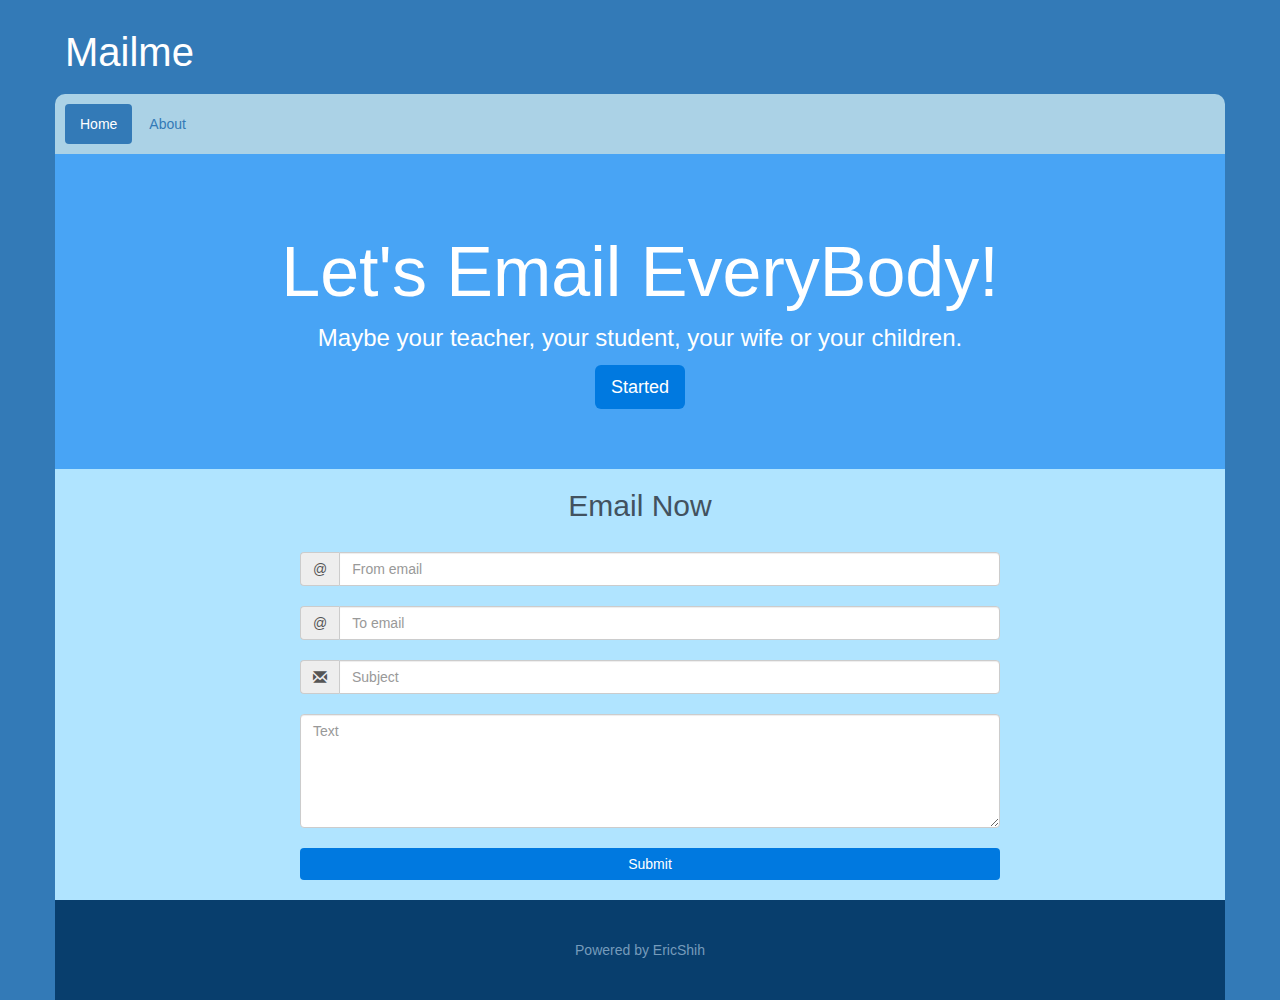
<file: index.html>
<!DOCTYPE html>
<html lang="zh-Hant-TW">
  <head>
    <meta charset="utf-8">
    <meta http-equiv="X-UA-Compatible" content="IE=edge">
    <meta name="viewport" content="width=device-width, initial-scale=1">
    <title>Mailme - the simple email app</title>
    <link rel="stylesheet" href="https://maxcdn.bootstrapcdn.com/bootstrap/3.3.1/css/bootstrap.min.css">
    <!--[if lt IE 9]>
      <script src="https://oss.maxcdn.com/html5shiv/3.7.2/html5shiv.min.js"></script>
      <script src="https://oss.maxcdn.com/respond/1.4.2/respond.min.js"></script>
    <![endif]-->
    <style>
      body{
        background-color: #337ab7;
        color: #ffffff;
      }
      .headerlogo{
        padding: 10px;
      }
      .navbara{
        padding: 10px;
        background-color: #abd2e6;
        border-top-right-radius: 10px;
        border-top-left-radius: 10px;

      }
      .threebox{
        margin-top: 20px;
        padding: 10px;
        text-align: center;
        height: 200px;
      }
      .threebox_even{
        border-right: 1px solid #e3e3e3;
        border-left: 1px solid #e3e3e3;
      }
      h1.Logo{
        font-size: 40px;
      }
      .twell{
        background-color: #48a4f5;
        color: #ffffff;
        overflow: auto;
        text-align: center;
        padding-top: 60px;
        padding-bottom: 60px;
      }
      .bwall{
        background-color: #b0e4ff;
        color: #ffffff;
      }
      .dwall{
        color: #ffffff;
        padding-top: 20px;
        padding-bottom: 20px;
        padding-left: 50px;
        padding-right: 30px;
      }
      .bigh1{
        font-size: 70px;
      }
      .leadp{
        font-size: 24px
      }
      .learnmorebtn{
        background-color: #0079e0;
        border: 0;
        color: white;
      }
      .kput{
        margin-top: 20px;
      }
      .emailnow{
        text-align: center;
        font-size: 30px;
        color: #42525f;
      }
      .emailtext{
        min-width: 100%;
      }
      .submitbtny{
        background-color: #0079e0;
        color: white;
        border: 0;
        text-align: center;
      }
      .foot{
        background-color: #083e6d;
        height: 100px;
        text-align: center;
        padding-top: 40px;
      }
      .foottextsml{
        color: #769bbb;
      }
    </style>
  </head>
  <body>
    <div class="container">
      <div class="row">
        <div class="col-md-12 headerlogo">
          <h1 class="Logo">Mailme</h1>
        </div>
      </div>
      <div class="row">
        <div class="col-md-12 navbara">
          <ul class="nav nav-pills">
            <li role="presentation" class="active"><a href="index.html">Home</a></li>
            <li role="presentation"><a href="#">About</a></li>
          </ul>
        </div>
      </div>
      <div class="row">
        <div class="col-md-12 twell">
          <h1 class="bigh1">Let's Email EveryBody!</h1>
          <p class="leadp">Maybe your teacher, your student, your wife or your children.</p>
          <div class="btn-group btn-group-lg" role="group" aria-label="learn more buttom">
            <a type="button" class="btn btn-default learnmorebtn" href="#">Started</a>
          </div>
        </div>
      </div>
      <div class="row bwall">
        <div class="col-md-12">
          <h1 class="emailnow">Email Now</h1>
        </div>
        <div class="col-md-8 col-md-offset-2 dwall">
          <form action="mail.php" method="post">
            <div class="input-group">
              <span class="input-group-addon">@</span>
              <input type="email" name="fromemail" class="form-control" placeholder="From email">
            </div>
            <div class="input-group kput">
              <span class="input-group-addon">@</span>
              <input type="email" name="toemail" class="form-control" placeholder="To email">
            </div>
            <div class="input-group kput">
              <span class="input-group-addon"><span class="glyphicon glyphicon-envelope"></span></span>
              <input type="text" name="subject" class="form-control" placeholder="Subject">
            </div>
            <div class="input-group kput col-md-12">
              <textarea class="form-control emailtext" name="emailbody" rows="5" placeholder="Text" style="border-radius: 4px;"></textarea>
            </div>
            <div class="input-group kput col-md-12" style="text-align: center;">
              <button type="submit" class="btn btn-default submitbtny" style="min-width: 100%;">Submit</button>
            </div>
          </form>
        </div>
      </div>
      <div class="row">
        <div class="col-md-12 foot">
          <span class="foottextsml">Powered by EricShih</span>
        </div>
      </div>
    </div>

    <script src="https://ajax.googleapis.com/ajax/libs/jquery/1.11.1/jquery.min.js"></script>
    <script src="https://maxcdn.bootstrapcdn.com/bootstrap/3.3.1/js/bootstrap.min.js"></script>
  </body>
</html>
</file>
